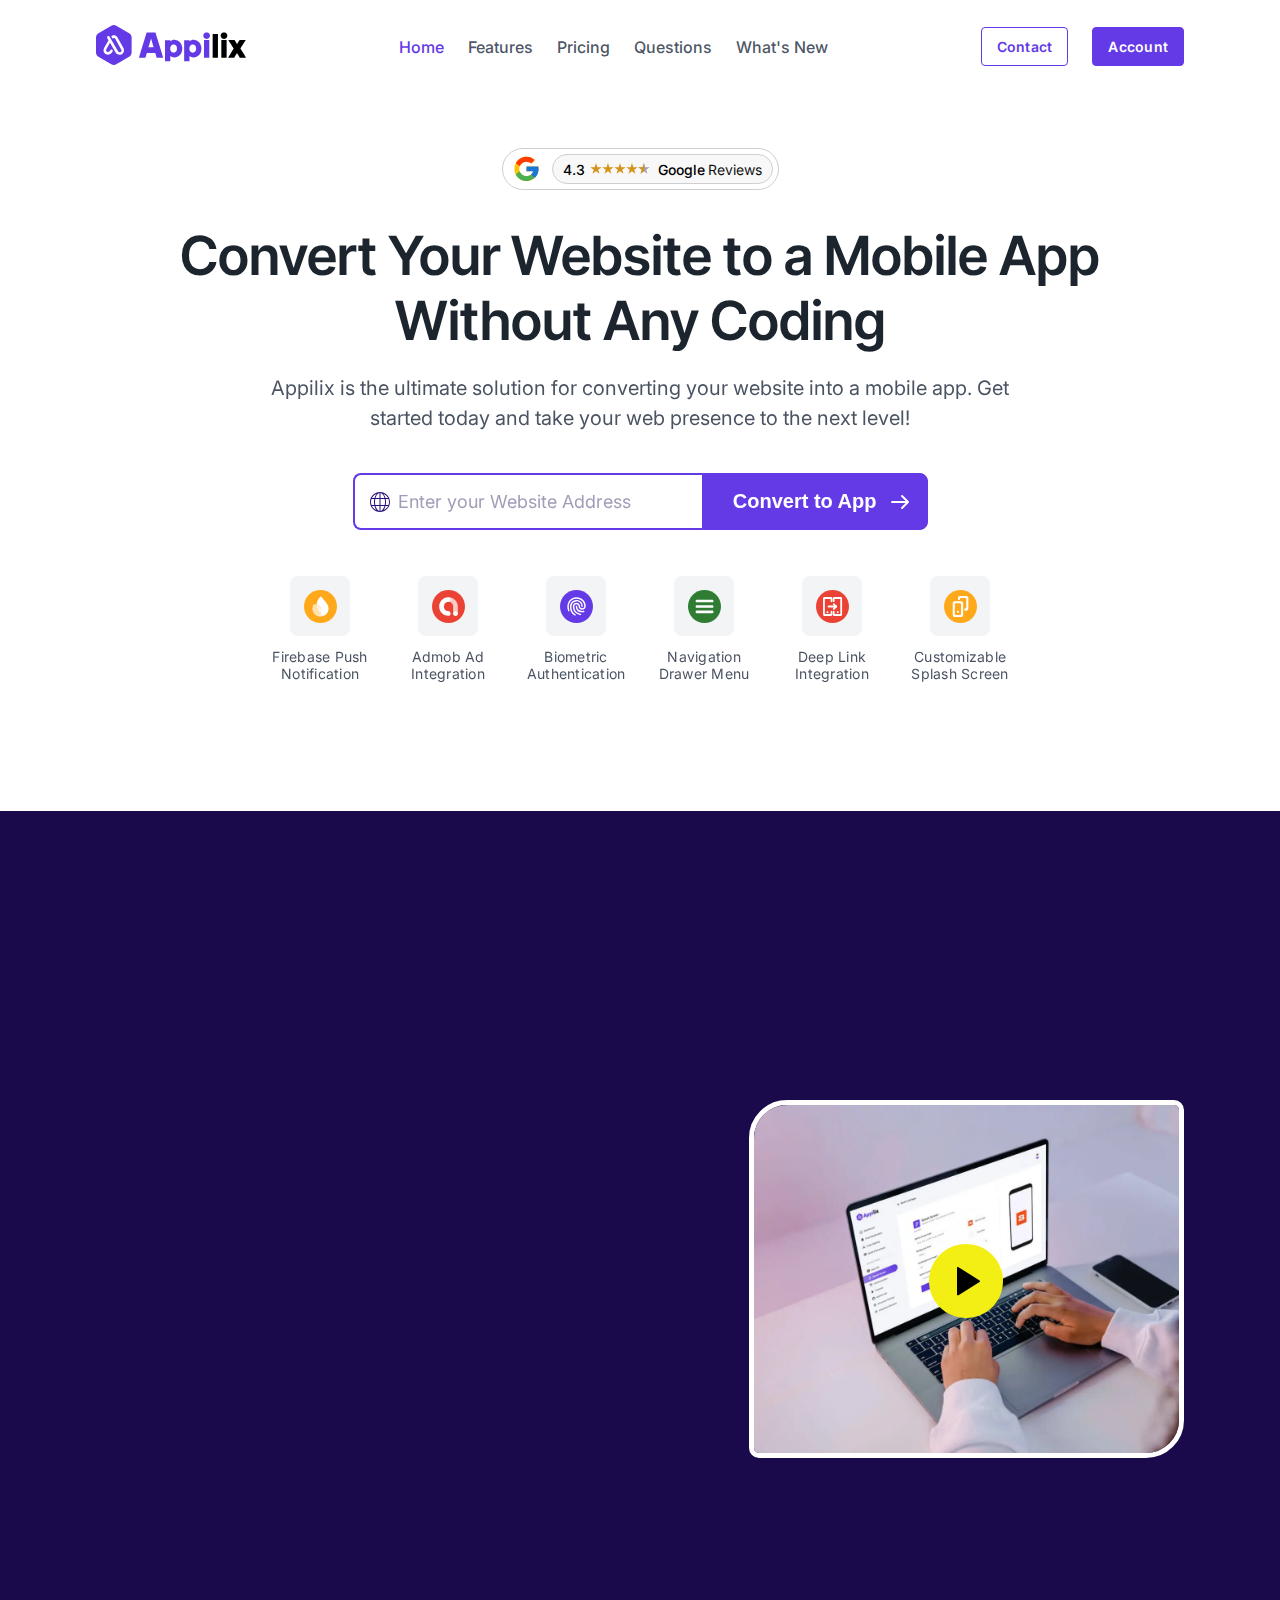
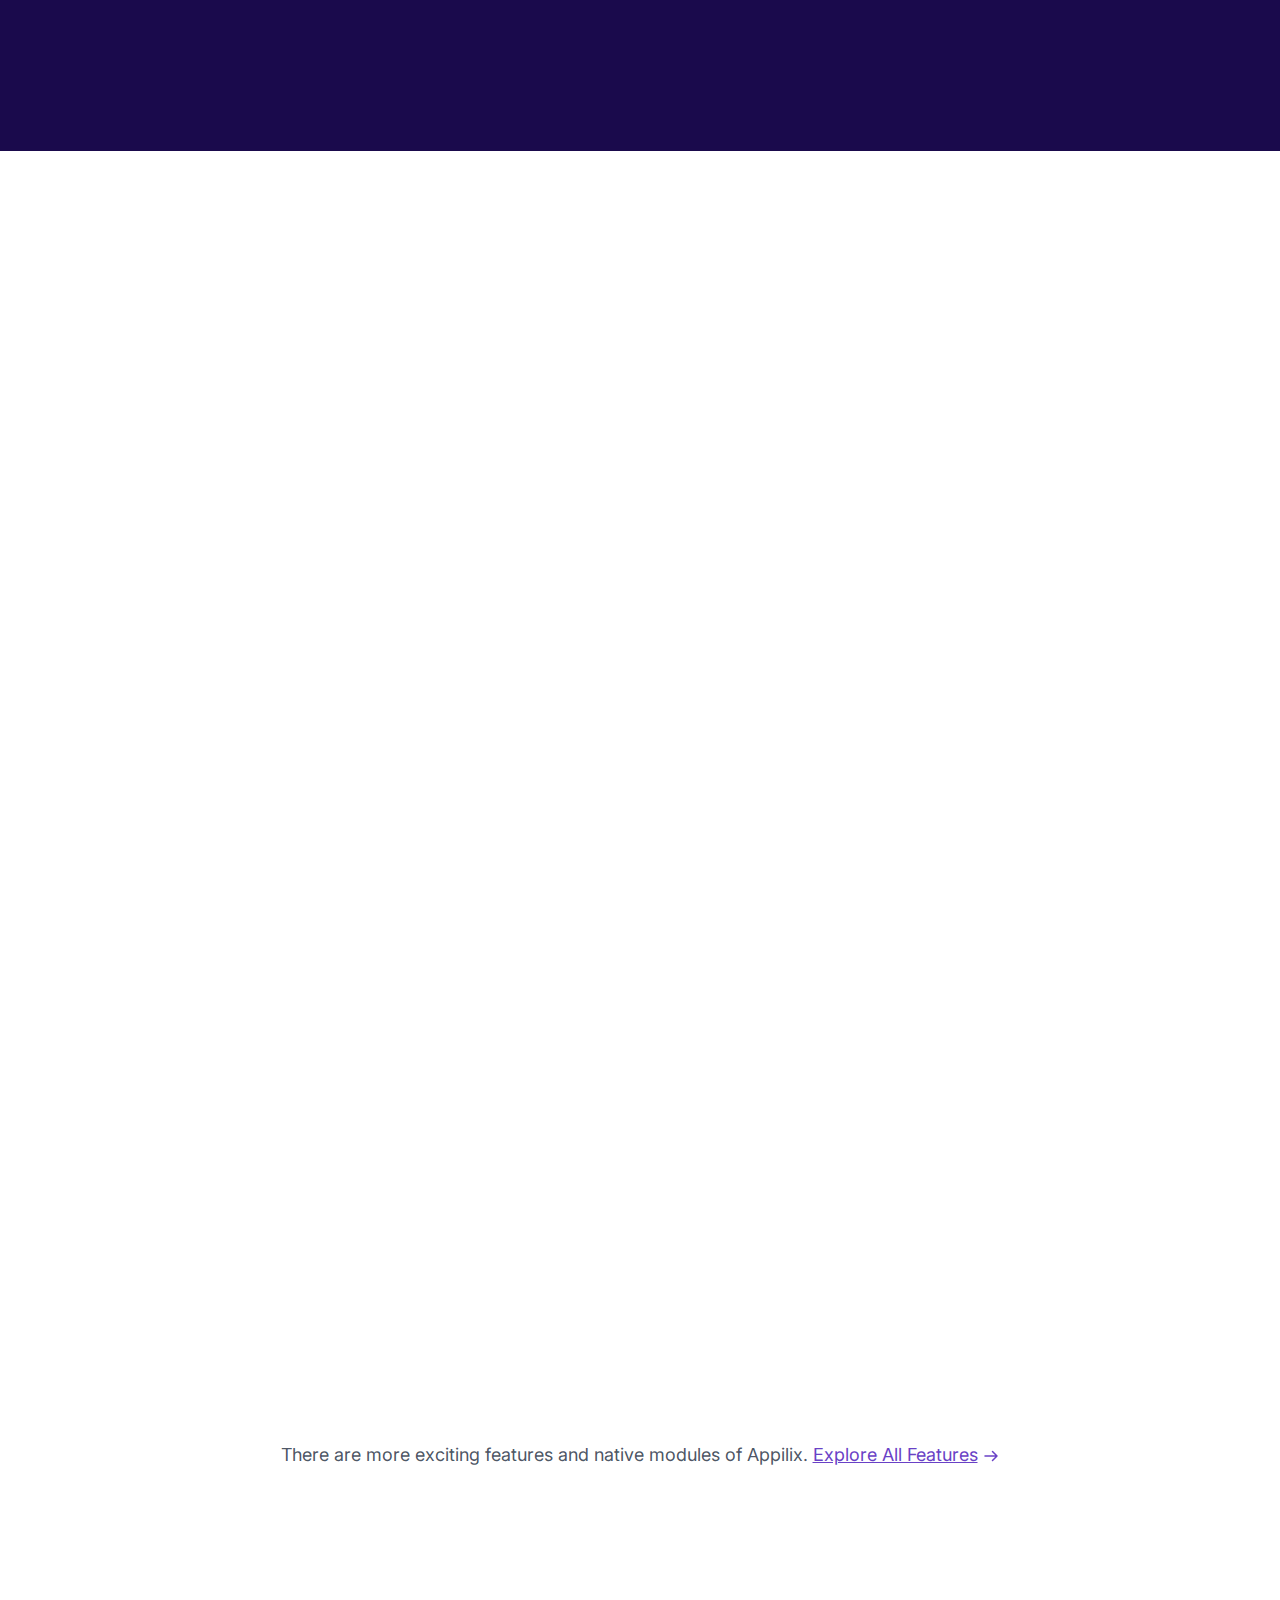
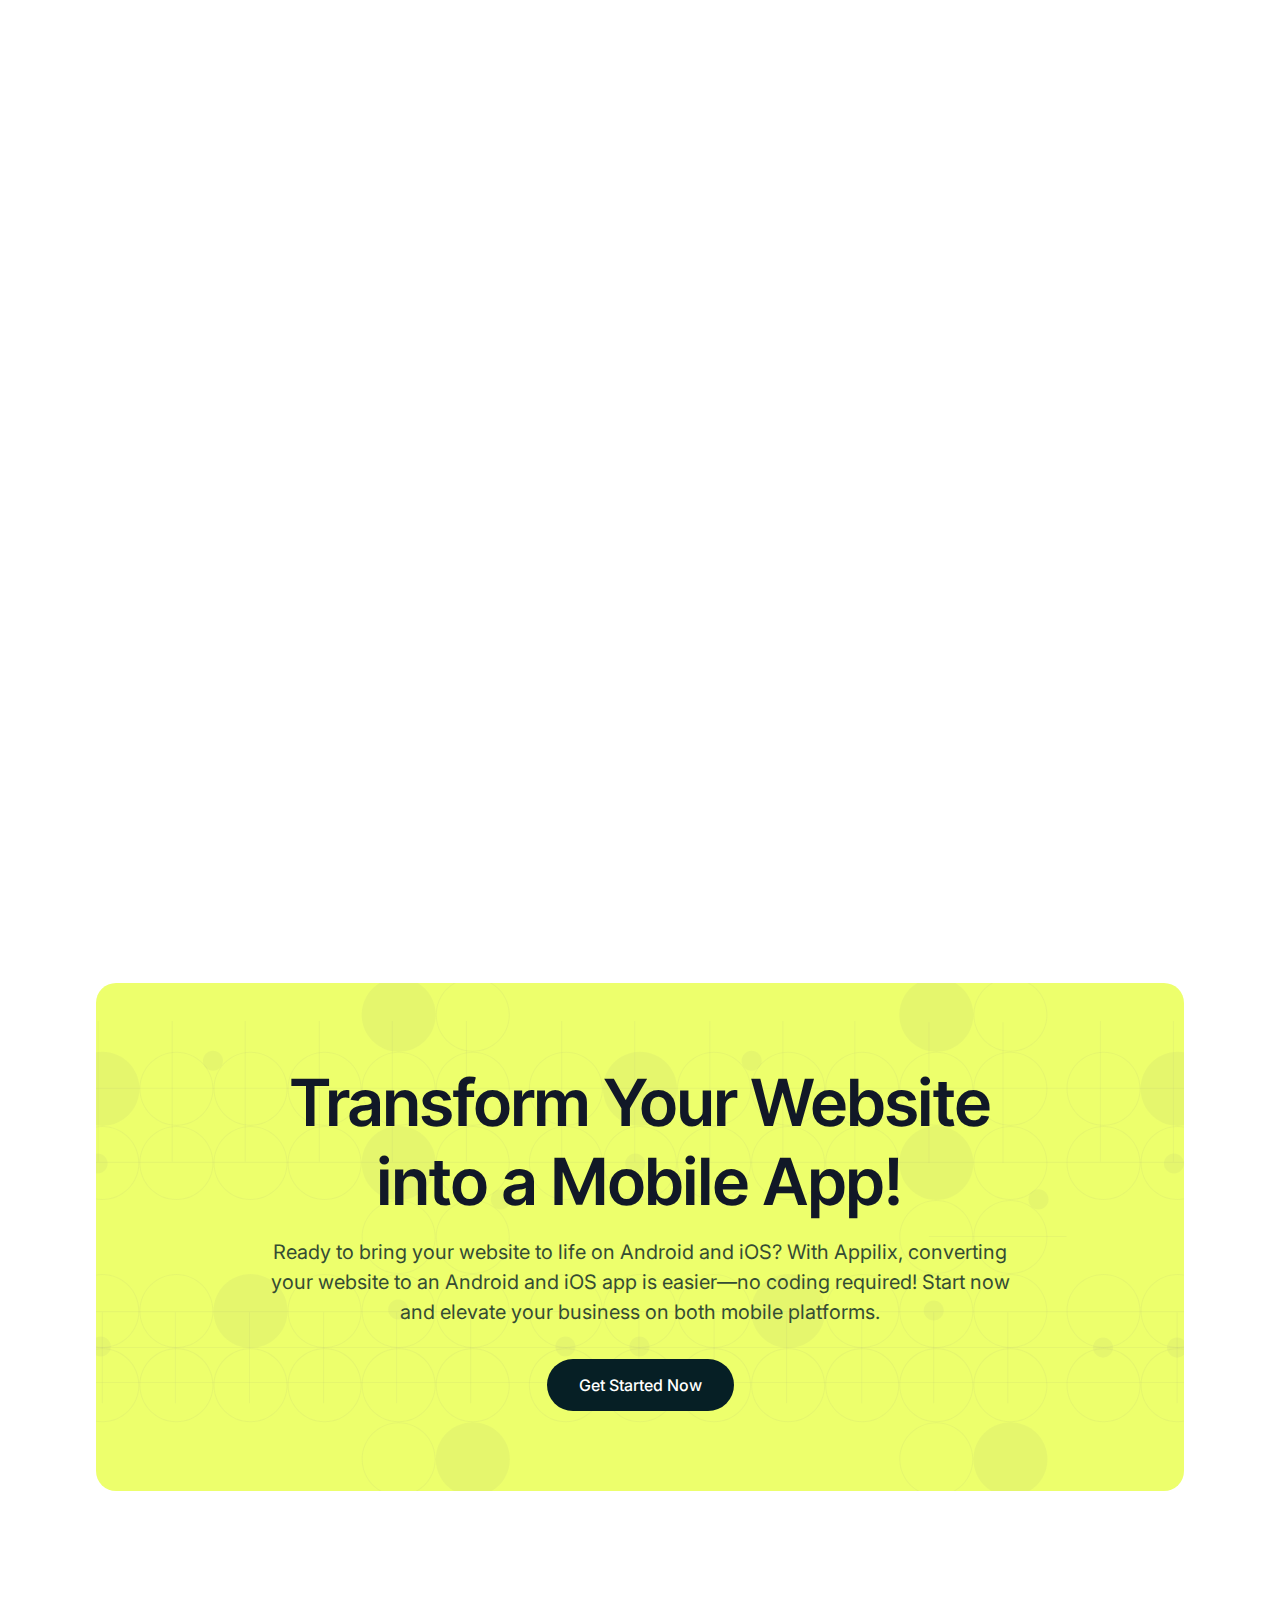
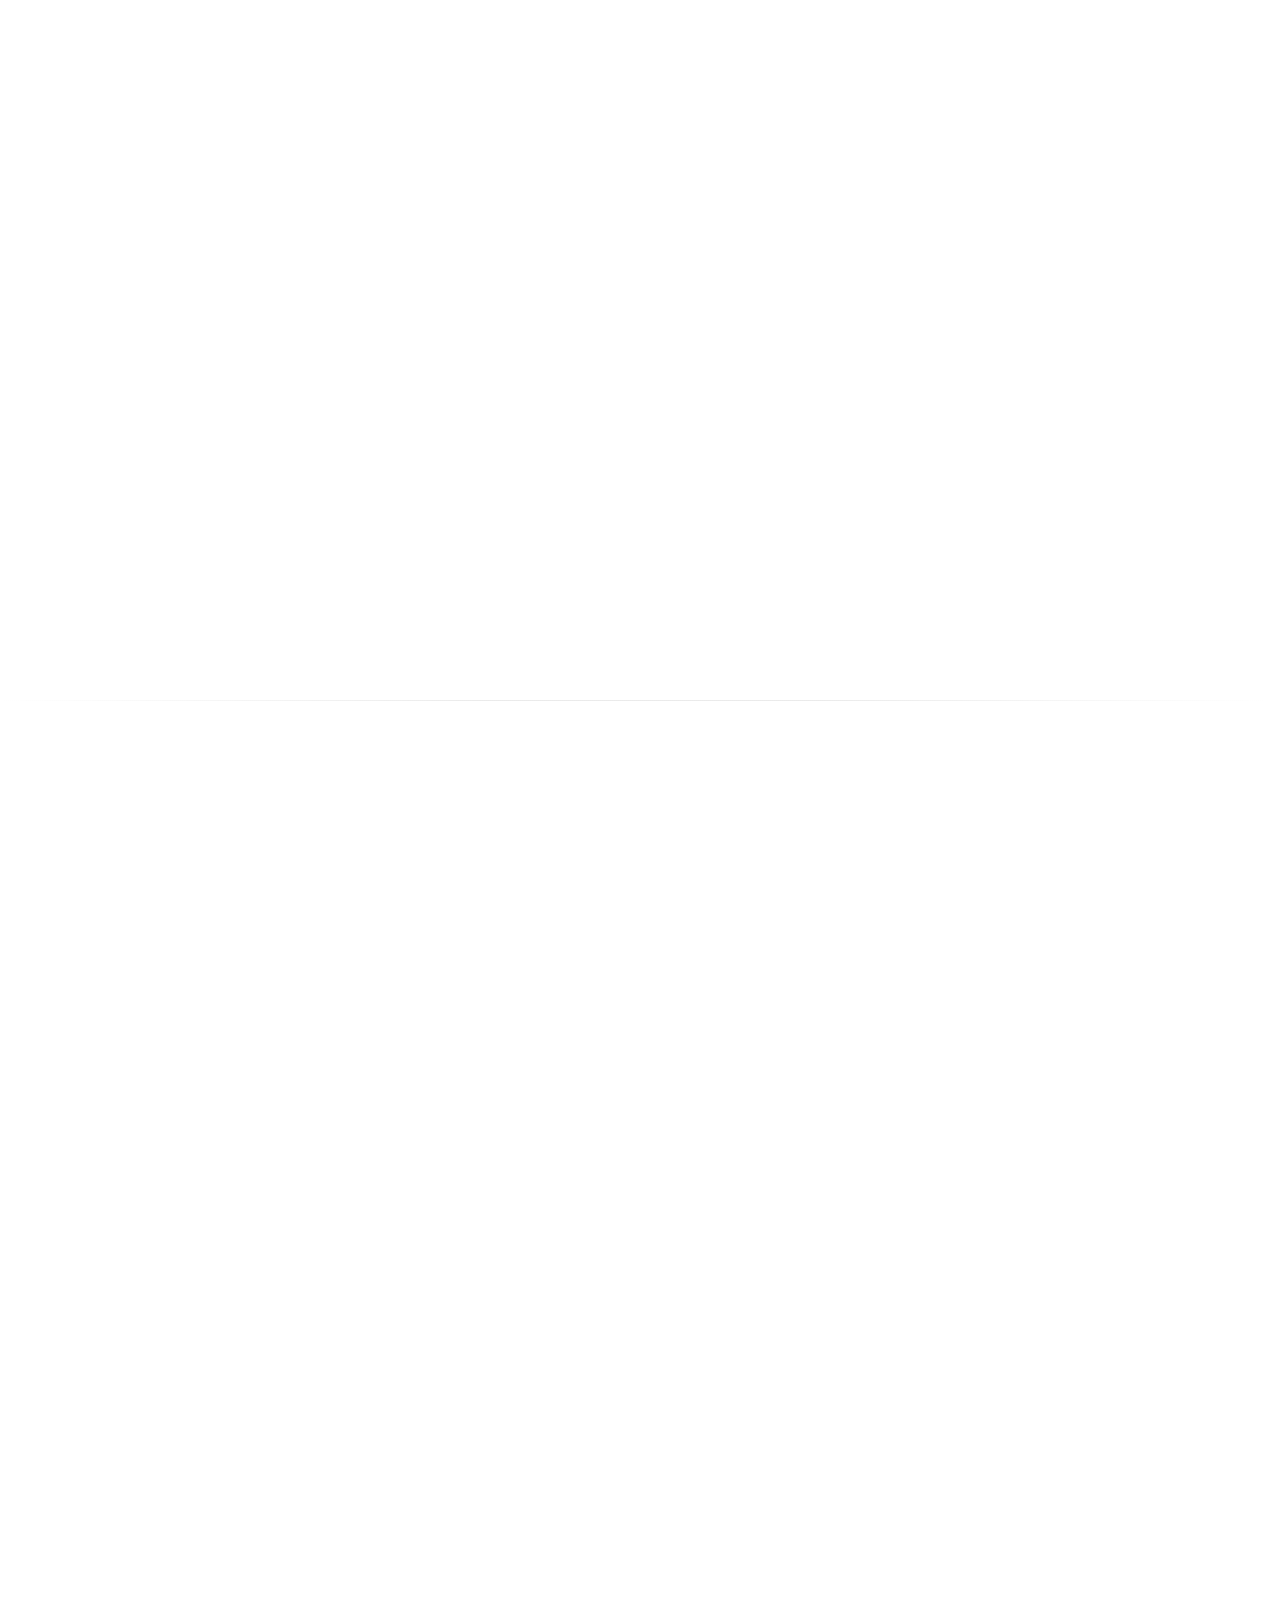
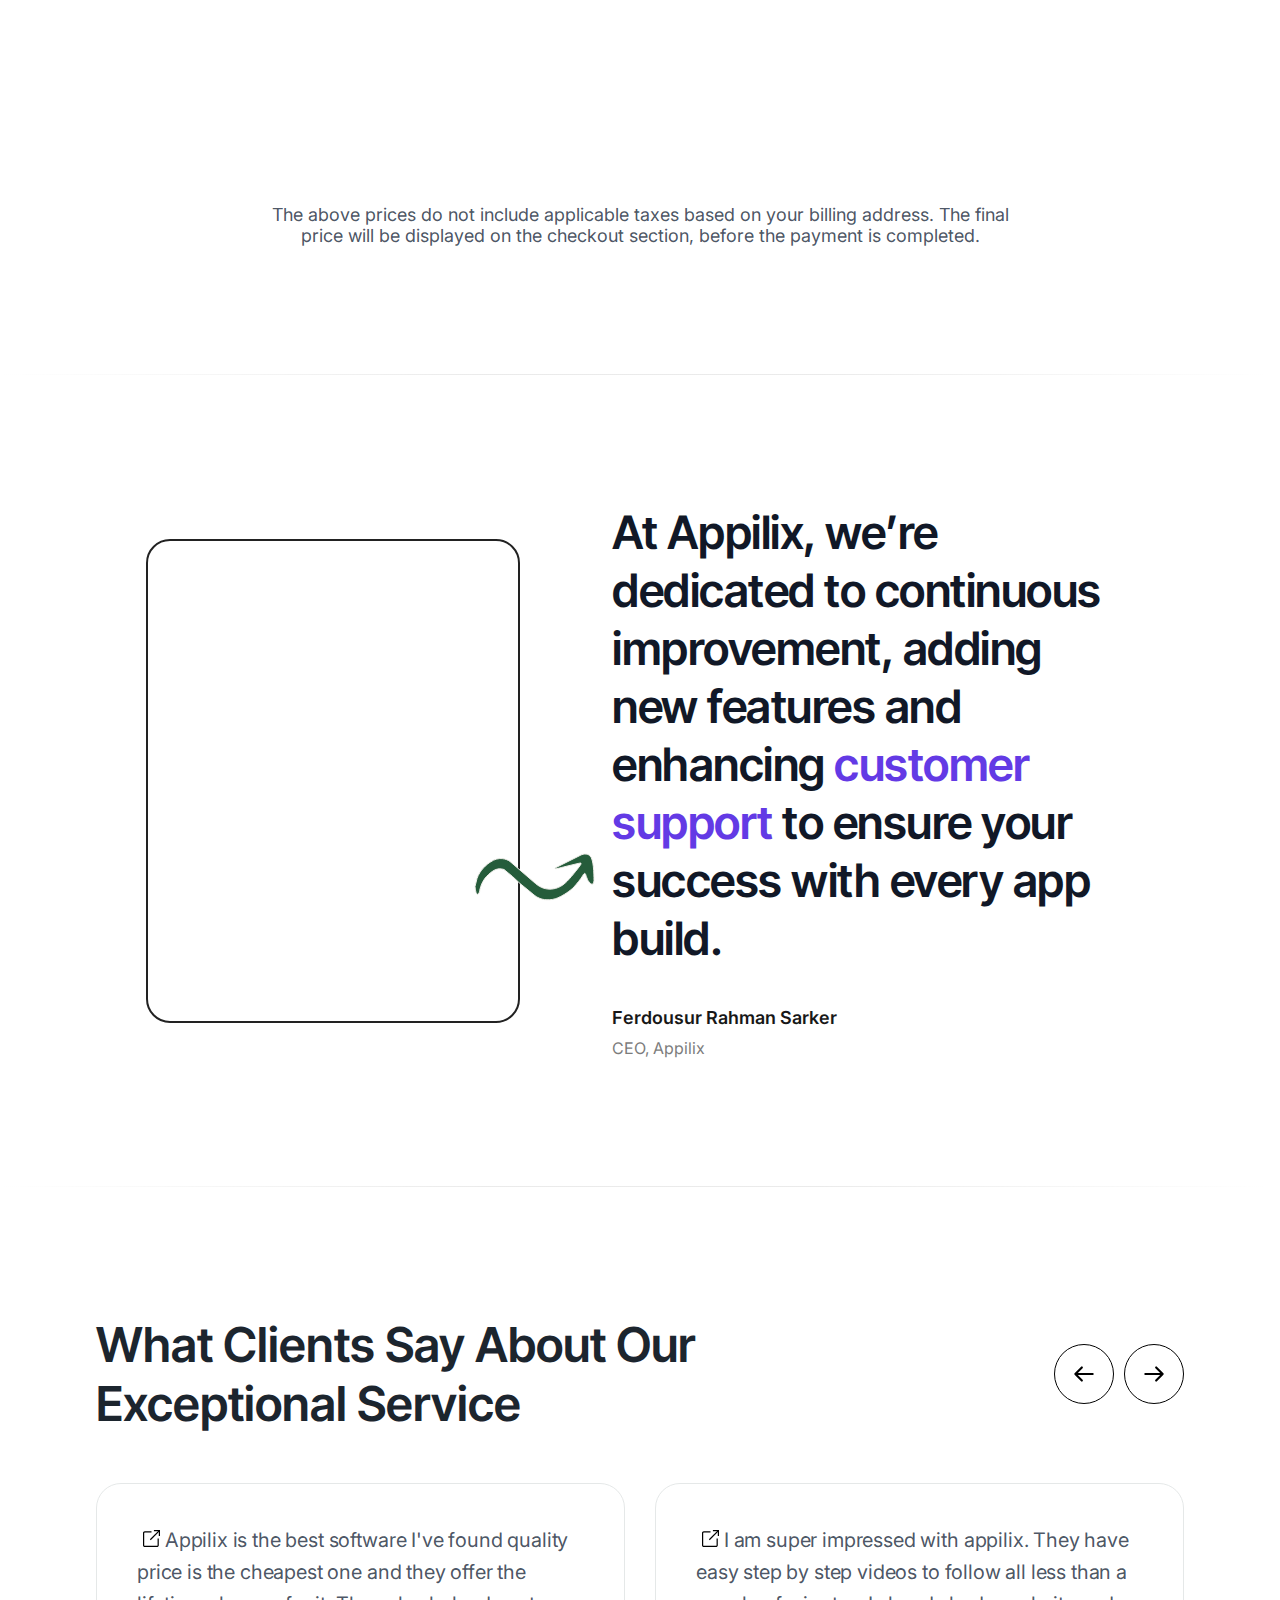
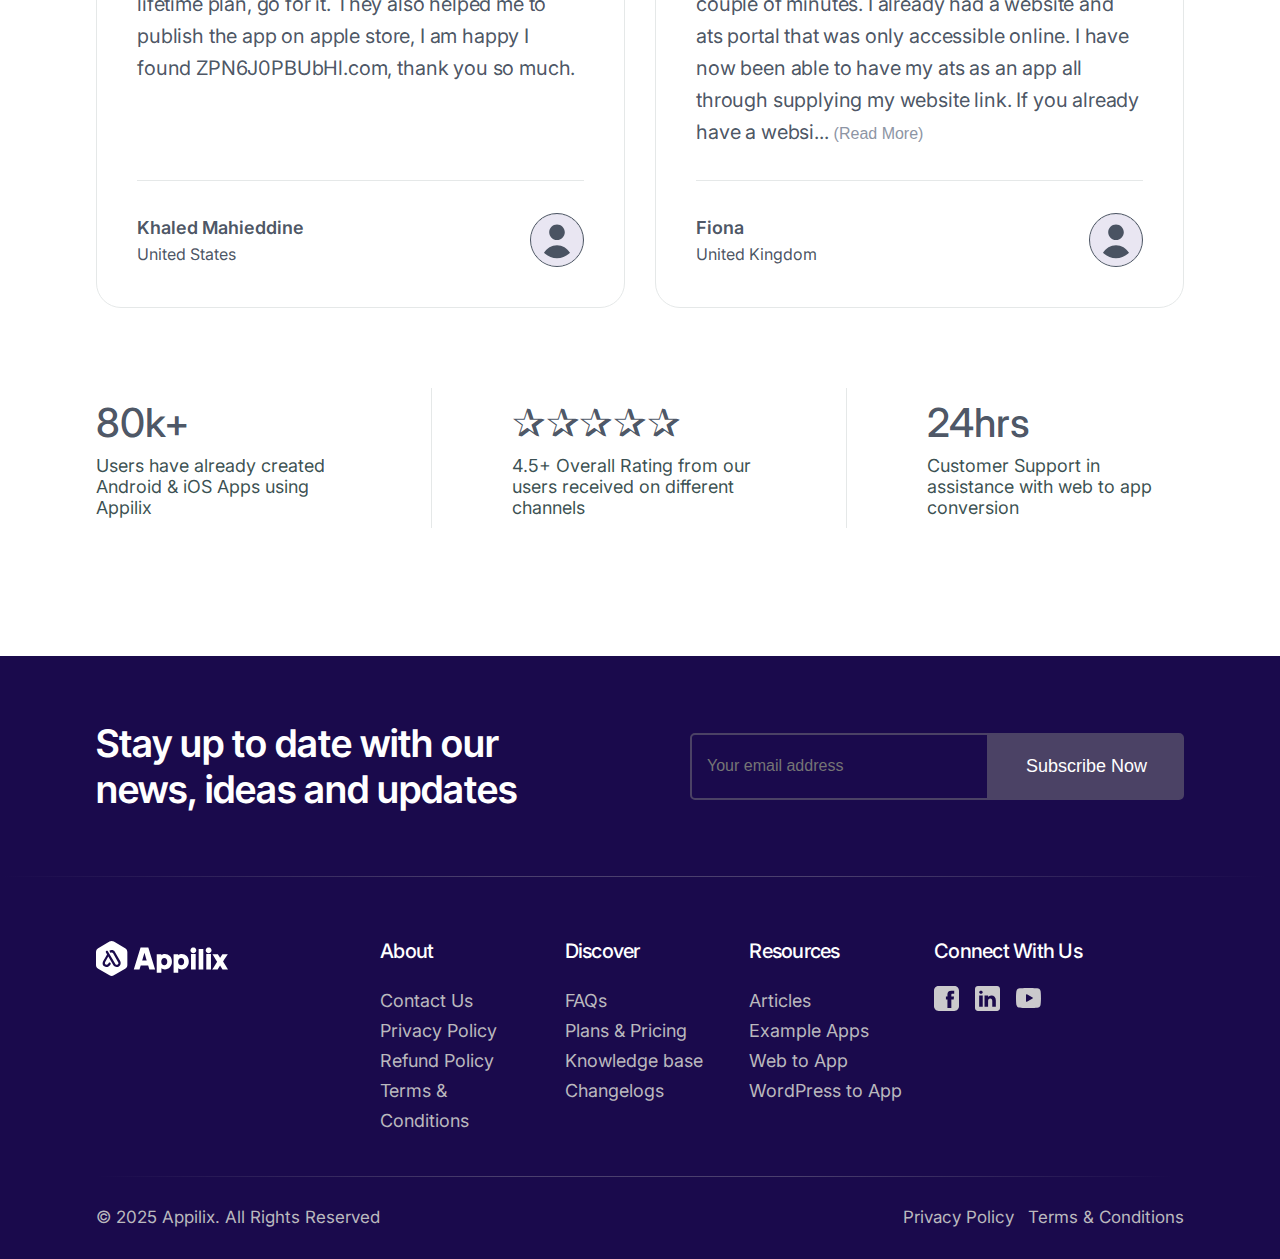
<file: public/assets/ZPN6J0PBUbHl.com/index.html>
<!DOCTYPE html><html lang="en"><head>
    <meta charset="utf-8">
    <meta name="viewport" content="width=device-width, initial-scale=1">
    <link rel="icon" type="image/png" href="styles/images/favicon16x16.png" sizes="16x16">
    <link rel="icon" type="image/png" href="styles/images/favicon32x32.png" sizes="32x32">
    <link rel="icon" type="image/png" href="styles/images/favicon96x96.png" sizes="96x96">
    <link rel="icon" type="image/png" href="styles/images/favicon192x192.png" sizes="192x192">

    <title>Appilix - Convert Your Website into a Mobile App</title>
    <meta name="description" content="Appilix is the ultimate solution for converting your website into a mobile app without any coding.">
    <link rel="canonical" href="https://ZPN6J0PBUbHl.com">
    <meta property="og:locale" content="en_US">
    <meta property="og:type" content="website">
    <meta property="og:title" content="Appilix - Convert Your Website into a Mobile App">
    <meta property="og:description" content="Appilix is the ultimate solution for converting your website into a mobile app without any coding.">
    <meta property="og:url" content="https://ZPN6J0PBUbHl.com">
    <meta property="og:site_name" content="Appilix">
    <meta property="og:image" content="styles/images/cover.png">
    <meta name="twitter:card" content="summary_large_image">
    <meta name="twitter:title" content="Appilix - Convert Your Website into a Mobile App">
    <meta name="twitter:description" content="Appilix is the ultimate solution for converting your website into a mobile app without any coding.">
    <meta name="twitter:image" content="https://ZPN6J0PBUbHl.com/styles/images/mPUE61VokwwL.png">

    <link rel="stylesheet" href="styles/css/magnific-popup_v%3D3.4.8.css" type="text/css" media="all">
<link rel="stylesheet" href="styles/css/aos_v%3D3.4.8.css" type="text/css" media="all">
<link rel="stylesheet" href="styles/css/theme_v%3D3.4.8.css" type="text/css" media="all">           
            <script type="application/ld+json" data-hid="pdp-schema">{
    "@context": "https://schema.org/",
    "@type": "Product",
    "name": "Appilix - Website to Mobile App Converter",
    "image": "https://ZPN6J0PBUbHl.com/styles/images/schema/schema_logo.png",
    "description": "Appilix is the ultimate solution for converting your website into a mobile app. Get started today and take your web presence to the next level!",
    "brand": {
        "@type": "Thing",
        "name": "Appilix"
    },
    "offers": {
        "@type": "Offer",
        "availability": "https://schema.org/InStock",
        "price": "69.00",
        "priceCurrency": "USD"
    },
    "review": [
        {
            "@context": "https://schema.org/",
            "@type": "Review",
            "author": {
                "@context": "https://schema.org/",
                "@type": "Person",
                "name": "Fiona"
            },
            "datePublished": "April 6, 2024, 10:05 p.m.",
            "reviewBody": "I am super impressed with appilix. They have easy step by step videos to follow all less than a couple of minutes. I already had a website and ats portal that was only accessible online. I have now been able to have my ats as an app all through supplying my website link. If you already have a website then you\u2019re more than half way there. Reached out to customer service twice and they came back to me super quickly, within hours and both times was able to resolve my query.",
            "name": "Best web to app converter ",
            "reviewRating": {
                "@type": "Rating",
                "ratingValue": "5",
                "bestRating": "5",
                "worstRating": "1"
            }
        },
        {
            "@context": "https://schema.org/",
            "@type": "Review",
            "author": {
                "@context": "https://schema.org/",
                "@type": "Person",
                "name": "Winox Com"
            },
            "datePublished": "November 12, 2023, 06:12 p.m.",
            "reviewBody": "Appilix is a very good website to App conversion software. Appilix creates a beautiful and attractive App with a variety of features. I have been able to create an Android and iOS App in a few seconds and also the customer service is very good as they have been side by side with me to solve all the problems that arose during the submission to the Play Store and App Store. Thank you very much Appilix for the great service you are the best company and role model.",
            "name": "Appilix is a very good website to App converter",
            "reviewRating": {
                "@type": "Rating",
                "ratingValue": "5",
                "bestRating": "5",
                "worstRating": "1"
            }
        },
        {
            "@context": "https://schema.org/",
            "@type": "Review",
            "author": {
                "@context": "https://schema.org/",
                "@type": "Person",
                "name": "V\u0103n Thanh T\u1ed1ng"
            },
            "datePublished": "October 23, 2024, 09:26 p.m.",
            "reviewBody": "The Appilix team is very enthusiastic. I am not good at English when communicating with the support department, so it is a bit difficult to exchange support. The Appilix support team was very enthusiastic in helping to successfully launch my app on Apple. Thank you all very much. Wishing you all success.",
            "name": "Thank you, Appilix.",
            "reviewRating": {
                "@type": "Rating",
                "ratingValue": "5",
                "bestRating": "5",
                "worstRating": "1"
            }
        }
    ],
    "aggregateRating": {
        "@type": "AggregateRating",
        "ratingValue": "5",
        "bestRating": "5",
        "worstRating": "5",
        "ratingCount": "15"
    }
}</script>
            <script type="application/ld+json" data-hid="organization-schema">{
    "@context": "https://schema.org/",
    "@type": "Organization",
    "name": "Appilix",
    "url": "https://ZPN6J0PBUbHl.com",
    "logo": "https://ZPN6J0PBUbHl.com/styles/images/schema/schema_logo.png",
    "description": "Appilix - Convert Your Website into a Mobile App.",
    "sameAs": [
        "https://www.facebook.com/appilix",
        "https://www.youtube.com/@appilix",
        "https://www.linkedin.com/company/appilix"
    ],
    "contactPoint": {
        "@type": "ContactPoint",
        "telephone": "+880-132-737-7166",
        "contactType": "customer service"
    }
}</script>
                </head>
<body class="">







<nav class="appilix_nav_bar">
    <div class="appilix_container">
        <div class="nav_bar_elements">
            <div class="nav_bar_container">
                <a href="https://ZPN6J0PBUbHl.com" class="appilix_logo">
                    <img src="styles/images/logo.svg" alt="Appilix">
                </a>
                <div class="action_menu"></div>
            </div>
            <div class="nav_bar_menu">
                <ul class="menu_items">
                    <li><a class="active" href="https://ZPN6J0PBUbHl.com">Home</a></li>
                    <li><a class="" href="https://ZPN6J0PBUbHl.com/features">Features</a></li>
                    <li><a class="" href="https://ZPN6J0PBUbHl.com/pricing">Pricing</a></li>
                    <li><a class="" href="https://ZPN6J0PBUbHl.com/faq">Questions</a></li>
                    <li><a class="" href="https://ZPN6J0PBUbHl.com/changelogs">What's New</a></li>
                </ul>
            </div>
            <div class="nav_bar_btns">
                <a href="https://ZPN6J0PBUbHl.com/contact-us" class="login">Contact</a>
                <a href="https://ZPN6J0PBUbHl.com/account" class="account">Account</a>
            </div>
        </div>
    </div>
</nav>


<section class="appilix_hero appilix_section_space_hero">
    <div class="appilix_container">

        <div class="notification_slide">
            <div class="hero_notification google" onclick="window.open('https://www.google.com/maps/place/Appilix/@23.7752302,90.3519427,17z/data=!4m18!1m9!3m8!1s0x23e0164bf41c099b:0x99f61c3aa9b9afcf!2sAppilix!8m2!3d23.7752302!4d90.3519427!9m1!1b1!16s%2Fg%2F11v0_clmrq!3m7!1s0x23e0164bf41c099b:0x99f61c3aa9b9afcf!8m2!3d23.7752302!4d90.3519427!9m1!1b1!16s%2Fg%2F11v0_clmrq', '_blank')">
                <div class="user_icon">
                </div>
                <div class="notification"><b>4.3</b>
                    <span></span>
                    <b>Google</b> Reviews</div>
            </div>
            <div class="hero_notification trustpilot" onclick="window.open('https://www.trustpilot.com/review/ZPN6J0PBUbHl.com', '_blank')">
                <div class="user_icon">
                </div>
                <div class="notification"><b>4.8</b>
                    <span></span>
                    <b>Trustpilot</b> Reviews</div>
            </div>
            <div class="hero_notification users">
                <div class="user_icon">
                </div>
                <div class="notification"><b>120k+</b>Users have Created Apps via <b>Appilix</b></div>
            </div>
        </div>

        <div data-aos="fade-up" class="appilix_section_header">
            <h1>Convert Your Website to a Mobile App Without Any Coding</h1>
            <p>Appilix is the ultimate solution for converting your website into a mobile app. Get started today and take your web presence to the next level!</p>
        </div>

        <form data-aos="zoom-in" data-aos-delay="300" class="create_form" action="https://ZPN6J0PBUbHl.com/account/new-app" onsubmit="addHttpIfMissing()">
            <div class="input_block">
                <input type="text" name="website" id="websiteInput" autocomplete="off" spellcheck="false" required="">
                <span class="placeholder">Enter your Website Address</span>
            </div>
            <button class="create_btn" type="submit" href="#">Convert to App<span class="arrow_right"></span></button>
        </form>

        <div data-aos="fade-up" data-aos-delay="300" class="hero_features">
            <div class="hf_card">
                <div class="icon icon_1"></div>
                <div class="details">
                    Firebase Push Notification
                </div>
            </div>
            <div class="hf_card">
                <div class="icon icon_2"></div>
                <div class="details">
                    Admob Ad Integration
                </div>
            </div>
            <div class="hf_card">
                <div class="icon icon_3"></div>
                <div class="details">
                    Biometric Authentication
                </div>
            </div>
            <div class="hf_card">
                <div class="icon icon_4"></div>
                <div class="details">
                    Navigation Drawer Menu
                </div>
            </div>
            <div class="hf_card">
                <div class="icon icon_5"></div>
                <div class="details">
                    Deep Link Integration
                </div>
            </div>
            <div class="hf_card">
                <div class="icon icon_6"></div>
                <div class="details">
                    Customizable Splash Screen
                </div>
            </div>
        </div>

    </div>
</section>


<section class="appilix_3_steps appilix_section_space_large">
    <div class="appilix_container">
        <div class="steps_elements">
            <div class="details">
                <div data-aos="fade-up" class="appilix_section_header">
                    <h2 class="left_then_center">03 Steps to Convert your <span>Website to App</span></h2>
                    <p class="left_then_center">Seamlessly convert your web presence into an Android or iOS mobile app in just 3 steps. No coding knowledge, build in minutes.</p>
                </div>
                <div data-aos="fade-up" data-aos-delay="100" class="three_cards">
                    <div class="card">
                        <div class="icon"></div>
                        <div class="card_details">
                            <h3>1. Enter Website URL</h3>
                            <p>Enter your web address, give a name of your app and convert the website to app for Android or iOS device.</p>
                        </div>
                    </div>
                    <div class="card">
                        <div class="icon"></div>
                        <div class="card_details">
                            <h3>2. Customize the App</h3>
                            <p>Personalize the app with custom logo, stunning splash screens and advanced features. Easy and hassle-free!</p>
                        </div>
                    </div>
                    <div class="card">
                        <div class="icon"></div>
                        <div class="card_details">
                            <h3>3. Build & Download</h3>
                            <p>Appilix's website to mobile app conversion process builds your Android or iOS app in less than 5 minutes!</p>
                        </div>
                    </div>
                </div>
            </div>
            <div class="section_img">
                <a class="play_btn popup-youtube" aria-label="Watch how Appilix Converts your Web to APK" href="https://www.youtube.com/watch?v=MV7lh9Qh5gM?rel=0&ytp-pause-overlay=0"></a>
                <img loading="lazy" src="styles/images/theme/appilix_mockup_1_landscape.webp" alt="Play Video">
            </div>
        </div>
    </div>
</section>



<section class="appilix_features_1 appilix_section_space_large_to_medium">
    <div class="appilix_container">
        <div data-aos="fade-up" class="appilix_section_header">
            <span class="top_title">Native Integration Modules</span>
            <h2>Top Features of Appilix Website to App Builder</h2>
            <p>Explore Appilix's Website to App Builder with advanced tools to easily convert your website into a fully functional mobile app.</p>
        </div>
        <div data-aos="fade-up" data-aos-delay="100" class="features_integrator_cards">
            <div class="card">
                <div class="icon">
                    <img src="styles/images/theme/modules/circle_firebase.svg" alt="Firebase Push Notification">
                </div>
                <div class="text">
                    <h3>Firebase Push Notification</h3>
                    <p>Integrate Firebase to send Push Notification to all app users directly from the Appilix Control Panel.</p>
                </div>
            </div>
            <div class="card">
                <div class="icon">
                    <img src="styles/images/theme/modules/circle_admob.svg" alt="Admob Ads">
                </div>
                <div class="text">
                    <h3>Admob Ads</h3>
                    <p>Integrate Admob to display ads and boost revenue, unlocking full monetization potential for your website to app solution.</p>
                </div>
            </div>
            <div class="card">
                <div class="icon">
                    <img src="styles/images/theme/modules/circle_nav_drawer.svg" alt="Navigation Drawer">
                </div>
                <div class="text">
                    <h3>Navigation Drawer</h3>
                    <p>Add a navigation drawer for easy access, enhancing your website to mobile app experience with a real app-like interface.</p>
                </div>
            </div>
            <div class="card">
                <div class="icon">
                    <img src="styles/images/theme/modules/circle_bottom_nav.svg" alt="Bottom Navigation">
                </div>
                <div class="text">
                    <h3>Bottom Navigation</h3>
                    <p>Display quick navigation menu on the bottom of the app to provide easy and seamless user experience.</p>
                </div>
            </div>
            <div class="card">
                <div class="icon">
                    <img src="styles/images/theme/modules/circle_splash_screen.svg" alt="Splash Screen">
                </div>
                <div class="text">
                    <h3>Splash Screen</h3>
                    <p>Set an initial screen with custom logo and background that appears when the application is launched.</p>
                </div>
            </div>
            <div class="card">
                <div class="icon">
                    <img src="styles/images/theme/modules/circle_deeplink.svg" alt="Deep Link">
                </div>
                <div class="text">
                    <h3>Deep Link</h3>
                    <p>Automatically open the app when your website is being browsed or the website URL being clicked on other apps.</p>
                </div>
            </div>
            <div class="card">
                <div class="icon">
                    <img src="styles/images/theme/modules/circle_custom_css_js.svg" alt="Custom CSS & JS">
                </div>
                <div class="text">
                    <h3>Custom CSS & JS</h3>
                    <p>Add custom CSS or Javascript codes to customize the website to app experience with extra features.</p>
                </div>
            </div>
            <div class="card">
                <div class="icon">
                    <img src="styles/images/theme/modules/circle_google_sign_in.svg" alt="Native Google Sign-in">
                </div>
                <div class="text">
                    <h3>Native Google Sign-in</h3>
                    <p>Enable Google sign-in for native authentication, making it easier for users to access your website in mobile app securely.</p>
                </div>
            </div>
            <div class="card">
                <div class="icon">
                    <img src="styles/images/theme/modules/circle_biometric.svg" alt="Biometric Authentication">
                </div>
                <div class="text">
                    <h3>Biometric Authentication</h3>
                    <p>Enhance your security for the entire app or specific part of your app with biometric authentication system.</p>
                </div>
            </div>
        </div>
        <div class="important_note">
            <p>There are more exciting features and native modules of Appilix. <a href="https://ZPN6J0PBUbHl.com/features" class="with_arrow">Explore All Features</a></p>
        </div>
    </div>
</section>



<section class="appilix_details_1 appilix_section_space_large">
    <div class="appilix_container">
        <div data-aos="fade-up" class="appilix_section_header">
            <h2>Unlock the Benefits of Web to App Converter</h2>
            <p>Experience the seamless transition from website to mobile app with Appilix, unlocking a world of benefits including enhanced user engagement.</p>
        </div>
        <div data-aos="fade-up" data-aos-delay="100" class="details_elements">
            <div class="details_img">
                <img loading="lazy" src="styles/images/theme/appilix_mockup_1_landscape.webp" alt="Appilix Mockup">
            </div>
            <div class="details_text">
                <span class="point">Transform, Engage, Thrive</span>
                <p>Converting your website to a mobile app is now quick and easy with Appilix's web to app converter. Appilix ensures a seamless experience, providing a native look and feel for both Android and iOS apps, so users enjoy a smooth, intuitive interface.</p>

                <p>With mobile users spending about 90% of their time in apps, according to eMarketer, converting your website to app offers a direct way to engage your audience. This leads to greater visibility and interaction with your products or services, expanding your reach and enhancing the overall user experience.</p>
                <ul class="key_points">
                    <li>Seamless Transition from Web to App</li>
                    <li>Boost User Engagement</li>
                    <li>Increased Visibility and Reach</li>
                    <li>Enhanced User Experience</li>
                </ul>
                <a class="get_start_btn" href="https://ZPN6J0PBUbHl.com/account/new-app"> Get Started Now</a>
            </div>
        </div>
    </div>
</section>


<section class="appilix_cta_1">
    <div class="appilix_container">
        <div class="appilix_section_header">
            <h2>Transform Your Website into a Mobile App!</h2>
            <p>Ready to bring your website to life on Android and iOS? With Appilix, converting your website to an Android and iOS app is easier—no coding required! Start now and elevate your business on both mobile platforms.</p>
            <a href="https://ZPN6J0PBUbHl.com/account/new-app">Get Started Now</a>
        </div>
    </div>
</section>


<section class="appilix_builder_highlight appilix_section_space_large">
    <div class="appilix_container">
        <div data-aos="fade-up" class="appilix_section_header">
            <span class="top_title">Powerful App Builder</span>
            <h2>Build Your Mobile App in Just 5 Minutes!</h2>
            <p>Create and customize your website into an app in 5 minutes! No coding required—access the builder from any device and personalize every detail.</p>
        </div>
        <div data-aos="fade-up" data-aos-delay="100" class="highlighted_contents">
            <div class="sec_img">
                <img loading="lazy" src="styles/images/theme/appilix_builder_splash_screen.png" alt="Appilix App Builder">
            </div>
            <div class="highlighted_card_container">
                <div class="features_cards">
                    <div class="card card_1">
                        <div class="icon i_1"></div>
                        <div class="text">
                            <h3>Fast Web to App Conversion</h3>
                            <p>Convert your website into a mobile app in just 5 minutes. Enjoy a hassle-free experience with our fast, browser-based web to mobile app builder.</p>
                        </div>
                    </div>
                    <div class="card card_2">
                        <div class="icon i_2"></div>
                        <div class="text">
                            <h3>Fully Customizable Features</h3>
                            <p>Personalize every aspect of your web to app, including splash screens, navigation, and colors, all without writing a single line of code.</p>
                        </div>
                    </div>
                    <div class="card card_3">
                        <div class="icon i_3"></div>
                        <div class="text">
                            <h3>Access from Anywhere</h3>
                            <p>No need for Mac or Windows PC! Build and customize your website to app directly from your browser on any device, anytime.</p>
                        </div>
                    </div>
                </div>
            </div>
        </div>
    </div>
</section>

<hr class="appilix_divider">


<!--Appilix Landing Pricing Section-->
<section class="appilix_pricing_section appilix_section_space_large">
    <div class="appilix_container">
        <div data-aos="fade-up" class="appilix_section_header">
            <h2>Transparent Pricing for Android & iOS Apps</h2>
            <p>Choose the plan that fits your needs—no hidden charges. Get all future updates, whether you’re converting your website to app or updating one!</p>
        </div>
        <div data-aos="fade-up" data-aos-delay="100" class="tab">
            <span class="item android active">Android</span>
            <span class="item ios">iOS</span>
        </div>
        <div data-aos="fade-up" data-aos-delay="100" class="price_cards_container">
            <div class="price_cards">
                <div class="p_card">
                    <h3 class="card_head">Free</h3>
                    <h3 class="price">$0.00</h3>
                    <p>Let's build your first app for free and explore for 30 days.</p>
                    <a href="https://ZPN6J0PBUbHl.com/account/new-app" class="card_btn">Get Started Now</a>
                    <ul class="features_list">
                        <li class="checked"><b>1 Android</b> Application</li>
                        <li class="checked"><b>Unlimited</b> Builds</li>
                        <li class="checked"><b>Unlimited</b> Active Users</li>
                        <li class="unchecked">Play Store Releasable</li>
                        <li class="unchecked">No Appilix Logo</li>
                        <li class="unchecked">Admob Ad</li>
                        <li class="unchecked">Push Notifications</li>
                        <li class="unchecked">All <a href="https://ZPN6J0PBUbHl.com/features#integration-modules">Integration Modules</a></li>
                    </ul>
                </div>
                <div class="p_card p_card_highlight">
                    <h3 class="card_head">Lifetime</h3>
                                            <h3 class="price">$89.00</h3>
                                        <p>All premium features and no need to worry about renewal.</p>
                    <a href="https://ZPN6J0PBUbHl.com/account/new-app" class="card_btn">Get Started Now</a>
                    <ul class="features_list">
                        <li class="checked"><b>1 Android</b> Application</li>
                        <li class="checked"><b>Unlimited</b> Builds</li>
                        <li class="checked"><b>Unlimited</b> Active Users</li>
                        <li class="checked">Play Store Releasable</li>
                        <li class="checked">No Appilix Logo</li>
                        <li class="checked">Admob Ad</li>
                        <li class="checked">Push Notifications</li>
                        <li class="checked">All <a href="https://ZPN6J0PBUbHl.com/features#integration-modules">Integration Modules</a></li>
                    </ul>
                </div>
                <div class="p_card ">
                    <h3 class="card_head">Yearly</h3>
                                            <h3 class="price">$69.00</h3>
                                        <p>Billed as $$69.00 per year including all the features and updates.</p>
                    <a href="https://ZPN6J0PBUbHl.com/account/new-app" class="card_btn">Get Started Now</a>
                    <ul class="features_list">
                        <li class="checked"><b>1 Android</b> Application</li>
                        <li class="checked"><b>Unlimited</b> Builds</li>
                        <li class="checked"><b>Unlimited</b> Active Users</li>
                        <li class="checked">Play Store Releasable</li>
                        <li class="checked">No Appilix Logo</li>
                        <li class="checked">Admob Ad</li>
                        <li class="checked">Push Notifications</li>
                        <li class="checked">All <a href="https://ZPN6J0PBUbHl.com/features#integration-modules">Integration Modules</a></li>
                    </ul>
                </div>
            </div>
            <div class="price_cards">
                <div class="p_card">
                    <h3 class="card_head">Free</h3>
                    <h3 class="price">$0.00</h3>

                    <p>Let's build your first app for free and explore for 30 days.</p>
                    <a href="https://ZPN6J0PBUbHl.com/account/new-app" class="card_btn">Get Started Now</a>
                    <ul class="features_list">
                        <li class="checked"><b>1 iOS</b> Application</li>
                        <li class="checked"><b>Unlimited</b> Builds</li>
                        <li class="checked"><b>Unlimited</b> Active Users</li>
                        <li class="unchecked">Apple Store Releasable</li>
                        <li class="unchecked">No Appilix Logo</li>
                        <li class="unchecked">Admob Ad</li>
                        <li class="unchecked">Push Notifications</li>
                        <li class="unchecked">All <a href="https://ZPN6J0PBUbHl.com/features#integration-modules">Integration Modules</a></li>
                    </ul>
                </div>
                <div class="p_card p_card_highlight">
                    <h3 class="card_head">Lifetime</h3>
                                            <h3 class="price">$139.00</h3>
                                        <p>All premium features and no need to worry about renewal.</p>
                    <a href="https://ZPN6J0PBUbHl.com/account/new-app" class="card_btn">Get Started Now</a>
                    <ul class="features_list">
                        <li class="checked"><b>1 iOS</b> Application</li>
                        <li class="checked"><b>Unlimited</b> Builds</li>
                        <li class="checked"><b>Unlimited</b> Active Users</li>
                        <li class="checked">Apple Store Releasable</li>
                        <li class="checked">No Appilix Logo</li>
                        <li class="checked">Admob Ad</li>
                        <li class="checked">Push Notifications</li>
                        <li class="checked">All <a href="https://ZPN6J0PBUbHl.com/features#integration-modules">Integration Modules</a></li>
                    </ul>
                </div>
                <div class="p_card ">
                    <h3 class="card_head">Yearly</h3>
                                            <h3 class="price">$79.00</h3>
                                        <p>Billed as $79.00 per year including all the features and updates.</p>
                    <a href="https://ZPN6J0PBUbHl.com/account/new-app" class="card_btn">Get Started Now</a>
                    <ul class="features_list">
                        <li class="checked"><b>1 iOS</b> Application</li>
                        <li class="checked"><b>Unlimited</b> Builds</li>
                        <li class="checked"><b>Unlimited</b> Active Users</li>
                        <li class="checked">Apple Store Releasable</li>
                        <li class="checked">No Appilix Logo</li>
                        <li class="checked">Admob Ad</li>
                        <li class="checked">Push Notifications</li>
                        <li class="checked">All <a href="https://ZPN6J0PBUbHl.com/features#integration-modules">Integration Modules</a></li>
                    </ul>
                </div>
            </div>
        </div>

        <div class="important_note">
            <p>The above prices do not include applicable taxes based on your billing address. The final price will be displayed on the checkout section, before the payment is completed.</p>
        </div>
    </div>
</section>

<hr class="appilix_divider">

<!--Appilix Review of User-->
<section class="appilix_statement appilix_section_space_large">
    <div class="appilix_container">
        <div class="content">
            <div class="profile">
                <div class="arrow"></div>
                <img loading="lazy" src="styles/images/theme/ferdousur_rahman_sarker.webp" alt="Ferdousur Rahman Sarker">
            </div>
            <div class="details">
                <p>At Appilix, we’re dedicated to continuous improvement, adding new features and enhancing <span>customer support</span> to ensure your success with every app build.</p>
                <div class="intro">
                    <span class="person_name">Ferdousur Rahman Sarker</span>
                    <span class="person_designation">CEO, Appilix</span>
                </div>
            </div>
        </div>
        <!--<div class="user_companies">
            <img src="https://ZPN6J0PBUbHl.com/styles/images/theme/ZPN6J0PBUbHl.company_logo_1.svg" alt="">
            <img src="https://ZPN6J0PBUbHl.com/styles/images/theme/ZPN6J0PBUbHl.company_logo_1.svg" alt="">
            <img src="https://ZPN6J0PBUbHl.com/styles/images/theme/ZPN6J0PBUbHl.company_logo_1.svg" alt="">
            <img src="https://ZPN6J0PBUbHl.com/styles/images/theme/ZPN6J0PBUbHl.company_logo_1.svg" alt="">
            <img src="https://ZPN6J0PBUbHl.com/styles/images/theme/ZPN6J0PBUbHl.company_logo_1.svg" alt="">
            <img src="https://ZPN6J0PBUbHl.com/styles/images/theme/ZPN6J0PBUbHl.company_logo_1.svg" alt="">
        </div>-->
    </div>
</section>

<hr class="appilix_divider">

<!--Appilix Review Section-->
<section id="appilix_review" class="appilix_review appilix_section_space_large">
    <div class="appilix_container">
        <div class="appilix_section_header">
            <h2 class="left_then_center">What Clients Say About Our Exceptional Service</h2>
            <div class="slider">
                <div class="slide s_left"></div>
                <div class="slide s_right"></div>
            </div>

        </div>
        <div class="review_cards">
            <div class="card">
                <p><a class="review_link" href="https://www.trustpilot.com/reviews/679b65f41de847d6b2d9b932" aria-label="Check the review on TrustPilot about Appilix" rel="nofollow" target="_blank"></a> Appilix is the best software I've found quality price is the cheapest one and they offer the lifetime plan, go for it. They also helped me to publish the app on apple store, I am happy I found ZPN6J0PBUbHl.com, thank you so much.</p>
                <div class="card_bottom">
                    <div class="reviewer">
                        <h3>Khaled Mahieddine</h3>
                        <span>United States</span>
                    </div>
                    <div class="reviewer_dp">
                        <img src="styles/images/theme/appilix_user_review_icon.svg" alt="Khaled Mahieddine">
                    </div>
                </div>
            </div>
            <div class="card">
                <p><a class="review_link" href="https://www.trustpilot.com/reviews/66110f1427893d03460c477b" aria-label="Check the review on TrustPilot about Appilix" rel="nofollow" target="_blank"></a> I am super impressed with appilix. They have easy step by step videos to follow all less than a couple of minutes. I already had a website and ats portal that was only accessible online. I have now been able to have my ats as an app all through supplying my website link. If you already have a website then you’re more than half way there. Reached out to customer service twice and they came back to me super quickly, within hours and both times was able to resolve my query.</p>
                <div class="card_bottom">
                    <div class="reviewer">
                        <h3>Fiona</h3>
                        <span>United Kingdom</span>
                    </div>
                    <div class="reviewer_dp">
                        <img src="styles/images/theme/appilix_user_review_icon.svg" alt="Fiona">
                    </div>
                </div>
            </div>
            <div class="card ">
                <p><a class="review_link" href="https://www.trustpilot.com/reviews/6550aeec908f5b6b46a10619" aria-label="Check the review on TrustPilot about Appilix" rel="nofollow" target="_blank"></a> Appilix is a very good website to App conversion software. Appilix creates a beautiful and attractive App with a variety of features. I have been able to create an Android and iOS App in a few seconds and also the customer service is very good as they have been side by side with me to solve all the problems that arose during the submission to the Play Store and App Store. Thank you very much Appilix for the great service you are the best company and role model.</p>
                <div class="card_bottom">
                    <div class="reviewer">
                        <h3>Winox Com</h3>
                        <span>Tanzania</span>
                    </div>
                    <div class="reviewer_dp">
                        <img src="styles/images/theme/appilix_user_review_icon.svg" alt="Winox Com">
                    </div>
                </div>
            </div>
            <div class="card">
                <p><a class="review_link" href="https://www.trustpilot.com/reviews/6719103432b314637cb110ad" aria-label="Check the review on TrustPilot about Appilix" rel="nofollow" target="_blank"></a> The Appilix team is very enthusiastic. I am not good at English when communicating with the support department, so it is a bit difficult to exchange support. The Appilix support team was very enthusiastic in helping to successfully launch my app on Apple. Thank you all very much. Wishing you all success.</p>
                <div class="card_bottom">
                    <div class="reviewer">
                        <h3>Văn Thanh Tống</h3>
                        <span>Vietnam</span>
                    </div>
                    <div class="reviewer_dp">
                        <img src="styles/images/theme/appilix_user_review_icon.svg" alt="Văn Thanh Tống">
                    </div>
                </div>
            </div>
            <div class="card">
                <p><a class="review_link" href="https://www.trustpilot.com/reviews/6717bd8b68258c863b81c407" aria-label="Check the review on TrustPilot about Appilix" rel="nofollow" target="_blank"></a> Appilix is the best service I have tested to transform a website into an APP. Very valid for both the Apple and Android platforms. The process of creating and publishing the APP is very simple and explained very well by the guide, but if a small problem occurs, Appilix assistance intervenes immediately to help. Really fantastic! I am really happy I chose this service.</p>
                <div class="card_bottom">
                    <div class="reviewer">
                        <h3>Lele</h3>
                        <span>Italy</span>
                    </div>
                    <div class="reviewer_dp">
                        <img src="styles/images/theme/appilix_user_review_icon.svg" alt="Lele">
                    </div>
                </div>
            </div>
        </div>


        <div class="statistics">
            <div class="sts st_1">
                <h3>80k+</h3>
                <p>Users have already created Android & iOS Apps using Appilix</p>
            </div>
            <div class="sts st_2">
                <h3>✰✰✰✰✰</h3>
                <p>4.5+ Overall Rating from our users received on different channels</p>
            </div>
            <div class="sts st_3">
                <h3>24hrs</h3>
                <p>Customer Support in assistance with web to app conversion</p>
            </div>
        </div>
    </div>
</section>




<div class="appilix_sales_notification" onclick="window.location.href='https://ZPN6J0PBUbHl.com/pricing';">
    <span class="user_icon"></span>
    <div class="sale_details">
        <h4><span class="user_name">Ferdousur</span> from <span class="user_location">Dhaka, Bangladesh</span></h4>
        <h5>Just Purchased <span class="plan_title">Android Lifetime</span> Plan</h5>
        <h6>9 hours ago</h6>
    </div>
</div>


<!--Appilix Subscription for News and Updates-->
<section class="appilix_newsletter appilix_section_space_medium">
    <div class="appilix_container">
        <div class="flex_container">
            <div class="appilix_section_header">
                <h2 class="left_then_center">Stay up to date with our news, ideas and updates</h2>
            </div>
            <div class="newsletter_form">
                <input type="email" autocomplete="off" class="email_input email" placeholder="Your email address" onkeyup="field_remove_errors(this)">
                <button type="submit" class="btn" onclick="email_subscription(`https://ZPN6J0PBUbHl.com`, `.appilix_newsletter button.btn`, `.appilix_newsletter input.email`)">Subscribe Now</button>
            </div>
        </div>
    </div>
</section>

<!--Appilix Section Divider-->
<section class="appilix_sec_divider">
    <hr class="appilix_divider">
</section>


<!--Appilix Footer Section-->
<footer class="appilix_footer appilix_section_space_medium">
    <div class="appilix_container">
        <div class="footer_row">
            <div class="footer_info">
                <img class="footer_logo" src="styles/images/logo_light.svg" alt="Appilix">
            </div>
            <div class="column fst_col">
                <div class="footer_links">
                    <h6 class="h6">About</h6>
                    <ul class="foo_links">
                        <li>
                            <a href="https://ZPN6J0PBUbHl.com/contact-us">Contact Us</a>
                        </li>
                        <li>
                            <a href="https://ZPN6J0PBUbHl.com/privacy-policy">Privacy Policy</a>
                        </li>
                        <li>
                            <a href="https://ZPN6J0PBUbHl.com/refund-policy">Refund Policy</a>
                        </li>
                        <li>
                            <a href="https://ZPN6J0PBUbHl.com/terms-conditions">Terms & Conditions</a>
                        </li>
                    </ul>
                </div>
            </div>
            <div class="column">
                <div class="footer_links">
                    <h6 class="h6">Discover</h6>
                    <ul class="foo_links">
                        <li>
                            <a href="https://ZPN6J0PBUbHl.com/faq">FAQs</a>
                        </li>
                        <li>
                            <a href="https://ZPN6J0PBUbHl.com/pricing">Plans & Pricing</a>
                        </li>
                        <li>
                            <a href="https://ZPN6J0PBUbHl.com/knowledge-base/">Knowledge base</a>
                        </li>
                        <li>
                            <a href="https://ZPN6J0PBUbHl.com/changelogs">Changelogs</a>
                        </li>
                    </ul>
                </div>
            </div>
            <div class="column">
                <div class="footer_links">
                    <h6 class="h6">Resources</h6>
                    <ul class="foo_links">
                        <li>
                            <a href="https://ZPN6J0PBUbHl.com/articles">Articles</a>
                        </li>
                        <li>
                            <a href="https://ZPN6J0PBUbHl.com/examples">Example Apps</a>
                        </li>
                        <li>
                            <a href="https://ZPN6J0PBUbHl.com/web-to-app">Web to App</a>
                        </li>
                        <li>
                            <a href="https://ZPN6J0PBUbHl.com/wordpress-to-app">WordPress to App</a>
                        </li>
                    </ul>
                </div>
            </div>
            <div class="column">
                <div class="footer_links">
                    <h6 class="h6">Connect With Us</h6>
                    <ul class="footer_socials text_center">
                        <li><a target="_blank" href="https://www.facebook.com/appilix" aria-label="Check Appilix on Facebook"> <i class=" social_icon facebook_icon"></i> </a></li>
                        <li><a target="_blank" href="https://www.linkedin.com/company/appilix" aria-label="Check Appilix on LinkedIn"> <i class="social_icon linkedin_icon"></i> </a></li>
                        <li><a target="_blank" href="https://www.youtube.com/channel/UCMnzi1RKEQ0FStSPYEJ_L4Q" aria-label="Check Appilix on YouTube"><i class="social_icon youtube_icon"></i> </a></li>
                    </ul>
                </div>
            </div>
        </div>
        <hr class="appilix_divider">
        <div class="bottom_footer">
            <div class="footer_copyright">
                <p>© 2025 Appilix. All Rights Reserved</p>
            </div>
            <ul class="bottom_footer_list">
                <li class="last_li">
                    <a href="https://ZPN6J0PBUbHl.com/privacy-policy">Privacy Policy</a>
                </li>
                <li class="last_li">
                    <a href="https://ZPN6J0PBUbHl.com/terms-conditions">Terms & Conditions</a>
                </li>
            </ul>
        </div>
    </div>
</footer>


<!-- Google tag (gtag.js) -->
<script async="" src="https://www.googletagmanager.com/gtag/js?id=G-RPM1G6T3JH"></script>
<script>
    window.dataLayer = window.dataLayer || [];
    function gtag(){dataLayer.push(arguments);}
    gtag('js', new Date());

    gtag('config', 'G-RPM1G6T3JH');
</script>

<script type="text/javascript" src="styles/js/jquery_v%3D3.4.8.js"></script>
<script type="text/javascript" src="styles/js/magnific-popup_v%3D3.4.8.js"></script>
<script type="text/javascript" src="styles/js/aos_v%3D3.4.8.js"></script>
<script type="text/javascript" src="styles/js/theme_v%3D3.4.8.js"></script>
<script>
    AOS.init();
</script>
<script>
    function addHttpIfMissing() {
        var websiteInput = document.getElementById('websiteInput');
        var inputValue = websiteInput.value.trim();
        if (!/^https?:\/\//i.test(inputValue)) {
            websiteInput.value = 'https://' + inputValue;
        }
    }
</script>
<script type="text/javascript">
    $(document).ready(function(){
        $('.popup-youtube').magnificPopup({
            disableOn: 700,
            type: 'iframe',
            mainClass: 'mfp-fade',
            removalDelay: 160,
            preloader: false,
            fixedContentPos: false
        });
    });
</script>
<script type="text/javascript">
    $(document).ready(function(){
        setTimeout(function() {
            appilix_show_sales_notification(`https://ZPN6J0PBUbHl.com`)
        }, 3000);
    });
</script>
<script>
    if (document.querySelector('.appilix_discount_notification_bar')) {
        calculateDiscountTimeDifference("2025-08-04 05:24:42", "15-05-2025 23:59:59");
    }
</script>


</body></html>
</file>
